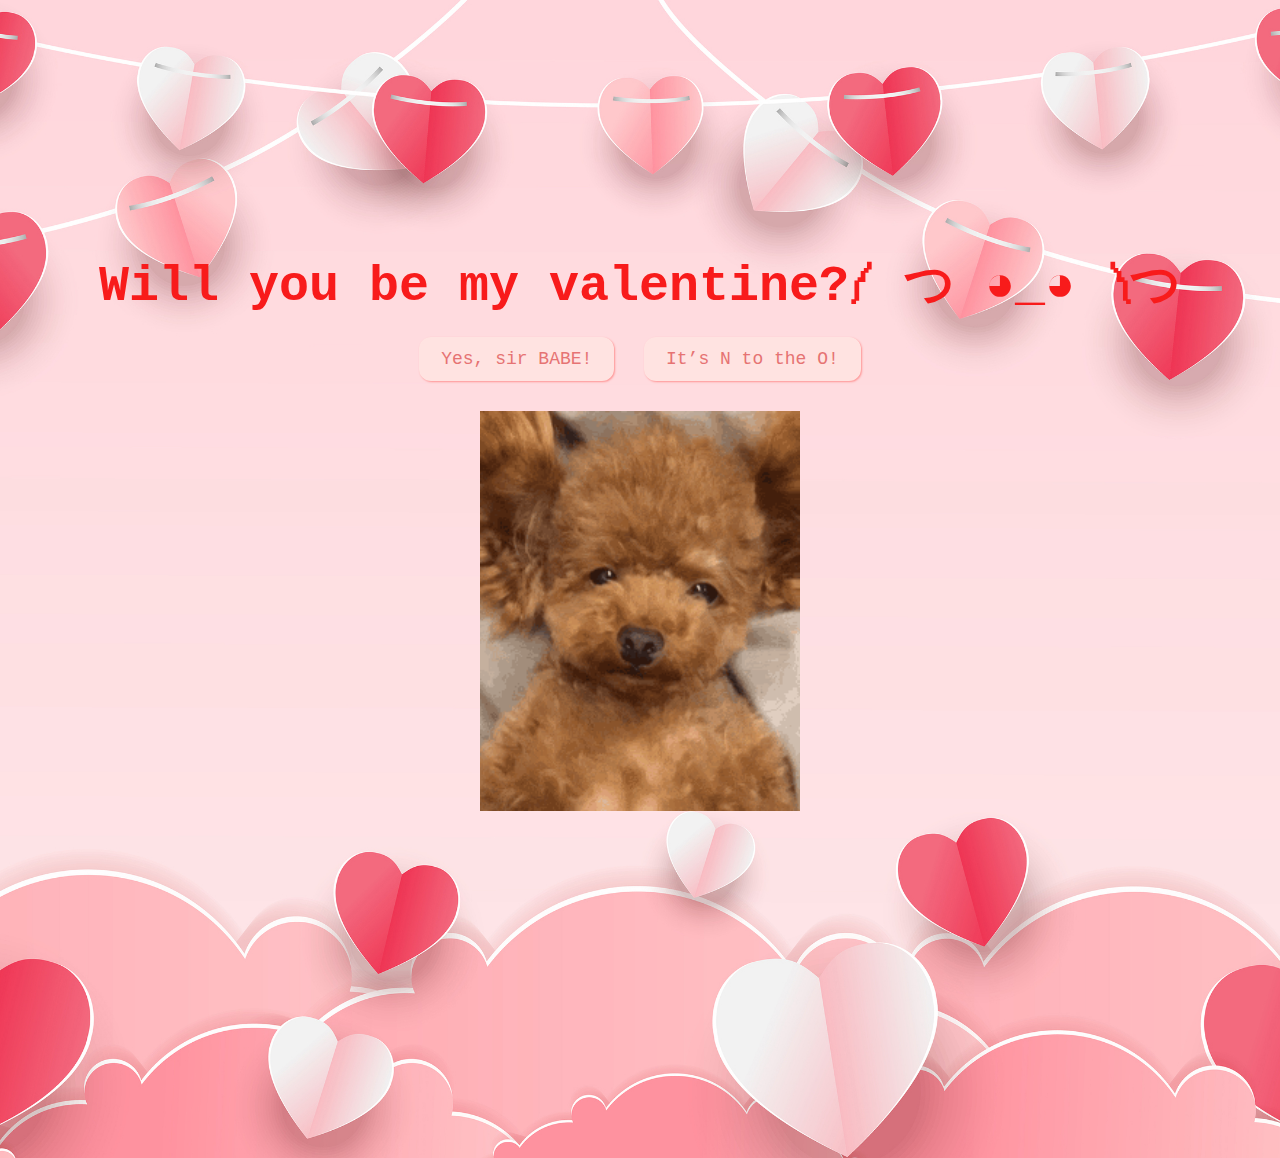
<file: Valentine/index.html>
<!DOCTYPE html>
<html lang="en">
  <head>
    <meta charset="UTF-8" />
    <meta name="viewport" content="width=device-width, initial-scale=1.0" />
    <title>Be My Valentine</title>
    <link rel="stylesheet" href="css/valentine.css"/> 
    <style>
      Body{
        background-image: url('Background/Valentine.jpg');
        height: 100vh;
        background-size: cover;
        background-position: center;
      }
    </style>
  </head>
  <body>
    <div id="valentineQuestion"><b>Will you be my valentine?༼ つ ◕_◕ ༽つ</b></div>
    <button class="answerButton" onclick="location.href='thankyou.html'">
      Yes, sir BABE!
    </button>
    <button class="answerButton" id="noButton">It’s N to the O!</button>
    <br />
    <img src="Cute Gif/dog-cuteness.gif" alt="cat asking question" class="responsive" />
    <script>
      document
        .getElementById("noButton")
        .addEventListener("click", function () {
          var yesButton = document.querySelector(
            'button[onclick*="thankyou.html"]'
          );
          var currentFontSize = parseInt(
            window.getComputedStyle(yesButton).fontSize
          );
          yesButton.style.fontSize = currentFontSize + 10 + "px"; // Increase font size by 5px
        });
    </script>
  </body>
</html>
</file>
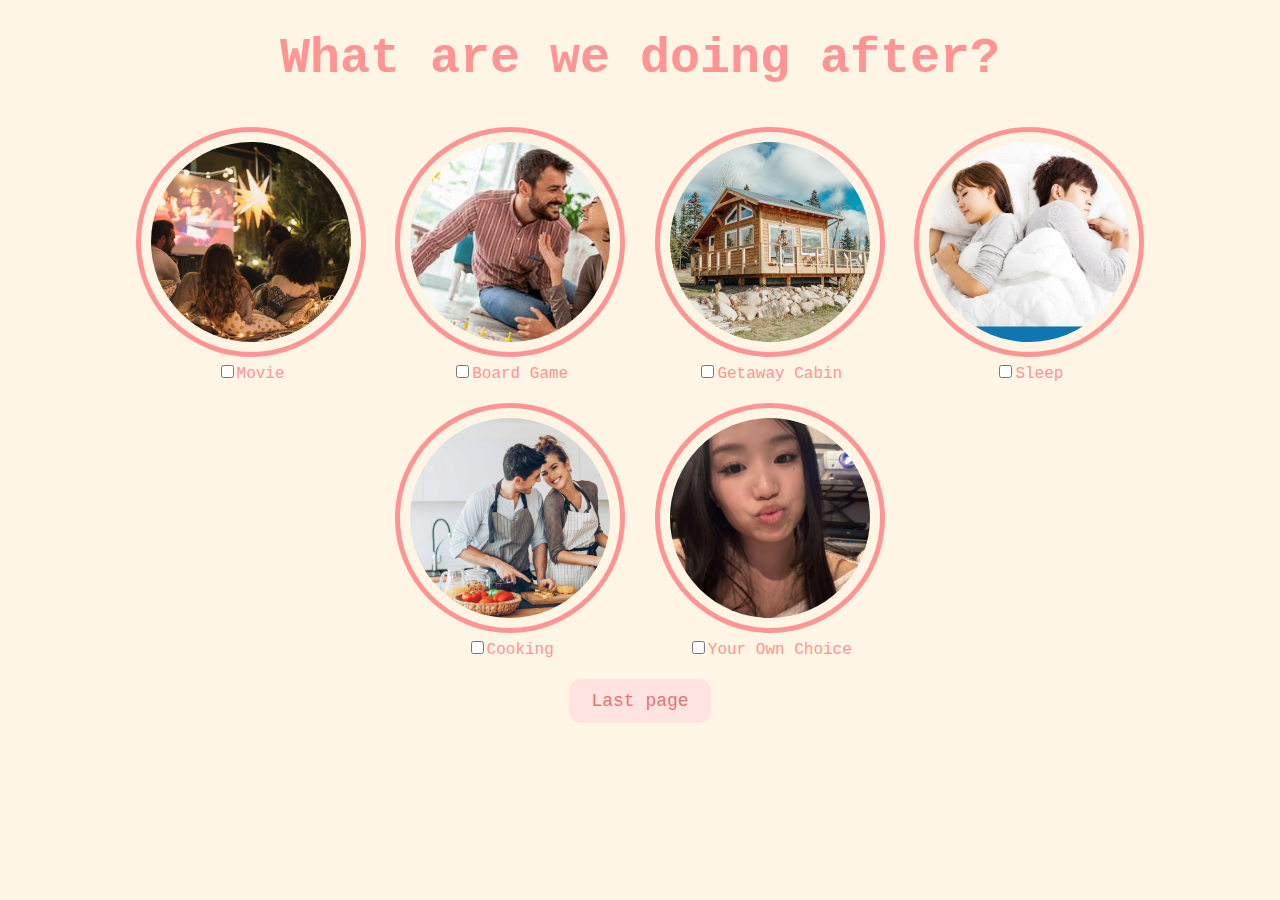
<file: Valentine/activities.html>
<!DOCTYPE html>
<html lang="en">
  <head>
    <meta charset="UTF-8" />
    <meta name="viewport" content="width=device-width, initial-scale=1.0" />
    <title>Activities</title>
    <link rel="stylesheet" href="css/activities.css" />
  </head>
  <body>
    <div id="activityquestion"><b>What are we doing after?</b></div>
    <div class="activities-selection">
      <div class="activity-item">
        <img src="Desktop/Movie.webp" alt="Movie" />
        <label
          ><input
            type="checkbox"
            name="activities"
            value="Movie"
          />Movie</label
        >
      </div>
      <div class="activity-item">
        <img src="Desktop/Board Game.jpg" alt="BoardGame" />
        <label
          ><input
            type="checkbox"
            name="activities"
            value="Board Game"
          />Board Game</label
        >
      </div>
      <div class="activity-item">
        <img src="Desktop/Cabin.jpg" alt="Cabin" />
        <label
          ><input
            type="checkbox"
            name="activities"
            value="Cabin"
          />Getaway Cabin</label
        >
      </div>
      <div class="activity-item">
        <img src="Desktop/Sleep.webp" alt="Sleep" />
        <label
          ><input
            type="checkbox"
            name="activities"
            value="Sleep"
          />Sleep</label
        >
      </div>
      <div class="activity-item">
        <img src="Desktop/Couple Cook.jpg" alt="CoupleCooking" />
        <label
          ><input
            type="checkbox"
            name="activities"
            value="CoupleCooking"
          />Cooking</label
        >
      </div>
      <div class="activity-item">
        <img src="Desktop/Kaojee.jpg" alt="Kaojee" />
        <label
          ><input
            type="checkbox"
            name="activities"
            value="Kaojee"
          />Your Own Choice</label
        >
      </div>
    </div>
    <button class="button" onclick="location.href='lastpage.html'">
      Last page
    </button>
  </body>
</html>
</file>
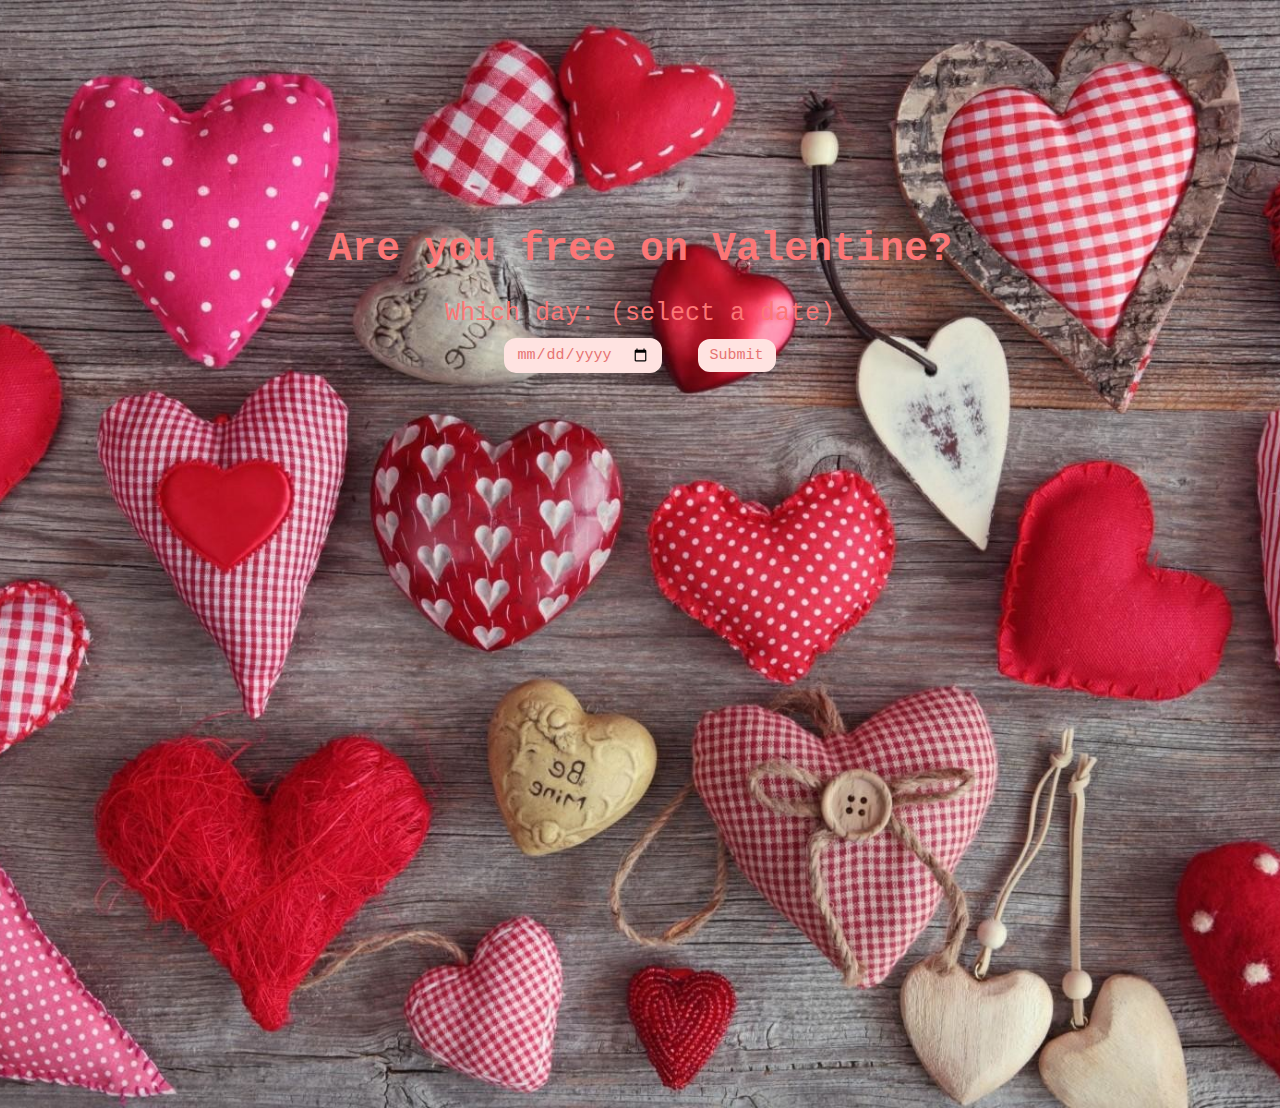
<file: Valentine/date.html>
<!DOCTYPE html>
<html lang="en">
  <head>
    <meta charset="UTF-8" />
    <meta name="viewport" content="width=device-width, initial-scale=1.0" />
    <title>Date</title>
    <link rel="stylesheet" href="css/date.css" />
    <style>
      Body{
        background-image: url('Background/hearts.jpg');
        height: 100vh;
        background-size: cover;
        background-position: center;
      }
    </style>
  </head>
  <body>
    <h1 title="choose a date">Are you free on Valentine?</h1>
    <form class="form-group">
      <label>Which day: (select a date)</label>
      <div>
        <input type="date" />
        <button class="button" type="submit" formaction="food.html">
          Submit
        </button>
      </div>
    </form>
  </body>
</html>
</file>
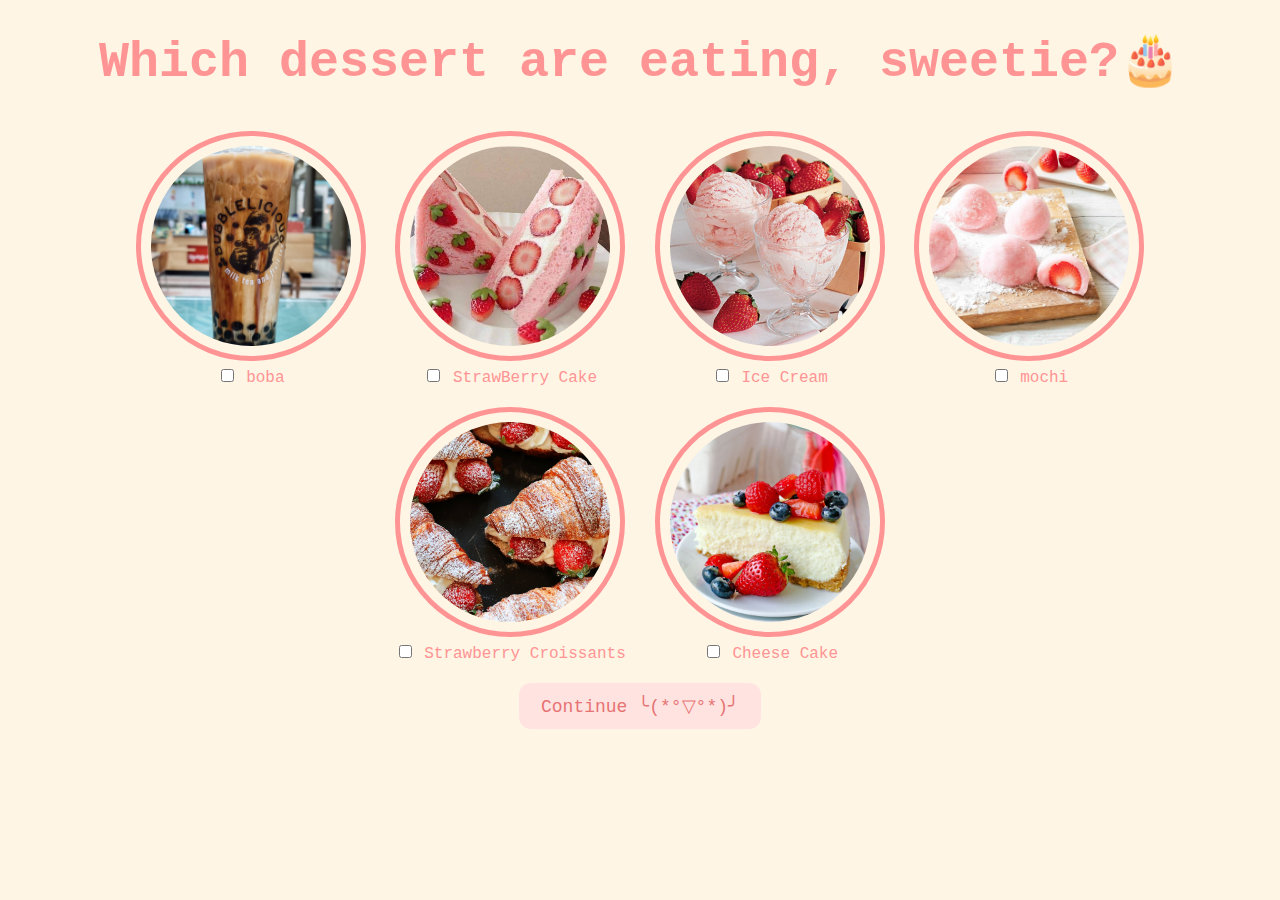
<file: Valentine/dessert.html>
<!DOCTYPE html>
<html lang="en">
  <head>
    <meta charset="UTF-8" />
    <meta name="viewport" content="width=device-width, initial-scale=1.0" />
    <title>Dessert</title>
    <link rel="stylesheet" href="css/dessert.css" />
  </head>
  <body>
    <div id="dessertquestion">Which dessert are eating, sweetie?🎂</div>

    <div class="dessert-selection">
      <div class="dessert-item">
        <img src="Food/Boba.jpg" alt="boba" />
        <label
          ><input type="checkbox" name="dessert" value="boba" /> boba</label
        >
      </div>
      <div class="dessert-item">
        <img src="Food/StrawBerry Cake.jpg" alt="Strawberry" />
        <label
          ><input type="checkbox" name="dessert" value="StrawBerry" /> StrawBerry Cake</label
        >
      </div>
      <div class="dessert-item">
        <img src="Food/Ice Cream.jpg" alt="Ice cream" />
        <label><input type="checkbox" name="dessert" value="Ice Cream" /> Ice Cream</label>
      </div>
      <div class="dessert-item">
        <img src="Food/Mochi.jpg" alt="mochi" />
        <label
          ><input type="checkbox" name="dessert" value="mochi" /> mochi</label
        >
      </div>
      <div class="dessert-item">
        <img src="Food/Strawberries croissants.jpg" alt="StrawBerries" />
        <label
          ><input type="checkbox" name="dessert" value="StrawBerryCroissants" /> Strawberry Croissants</label
        >
      </div>
      <div class="dessert-item">
        <img src="Food/cheesecake-recipe-square.webp" alt="Cheese Cake" />
        <label
          ><input type="checkbox" name="dessert" value=" CheeseCake" />
         Cheese Cake</label
        >
      </div>
    </div>
    <button class="button" onclick="location.href='activities.html'">
      Continue ╰(*°▽°*)╯
    </button>
  </body>
</html>
</file>
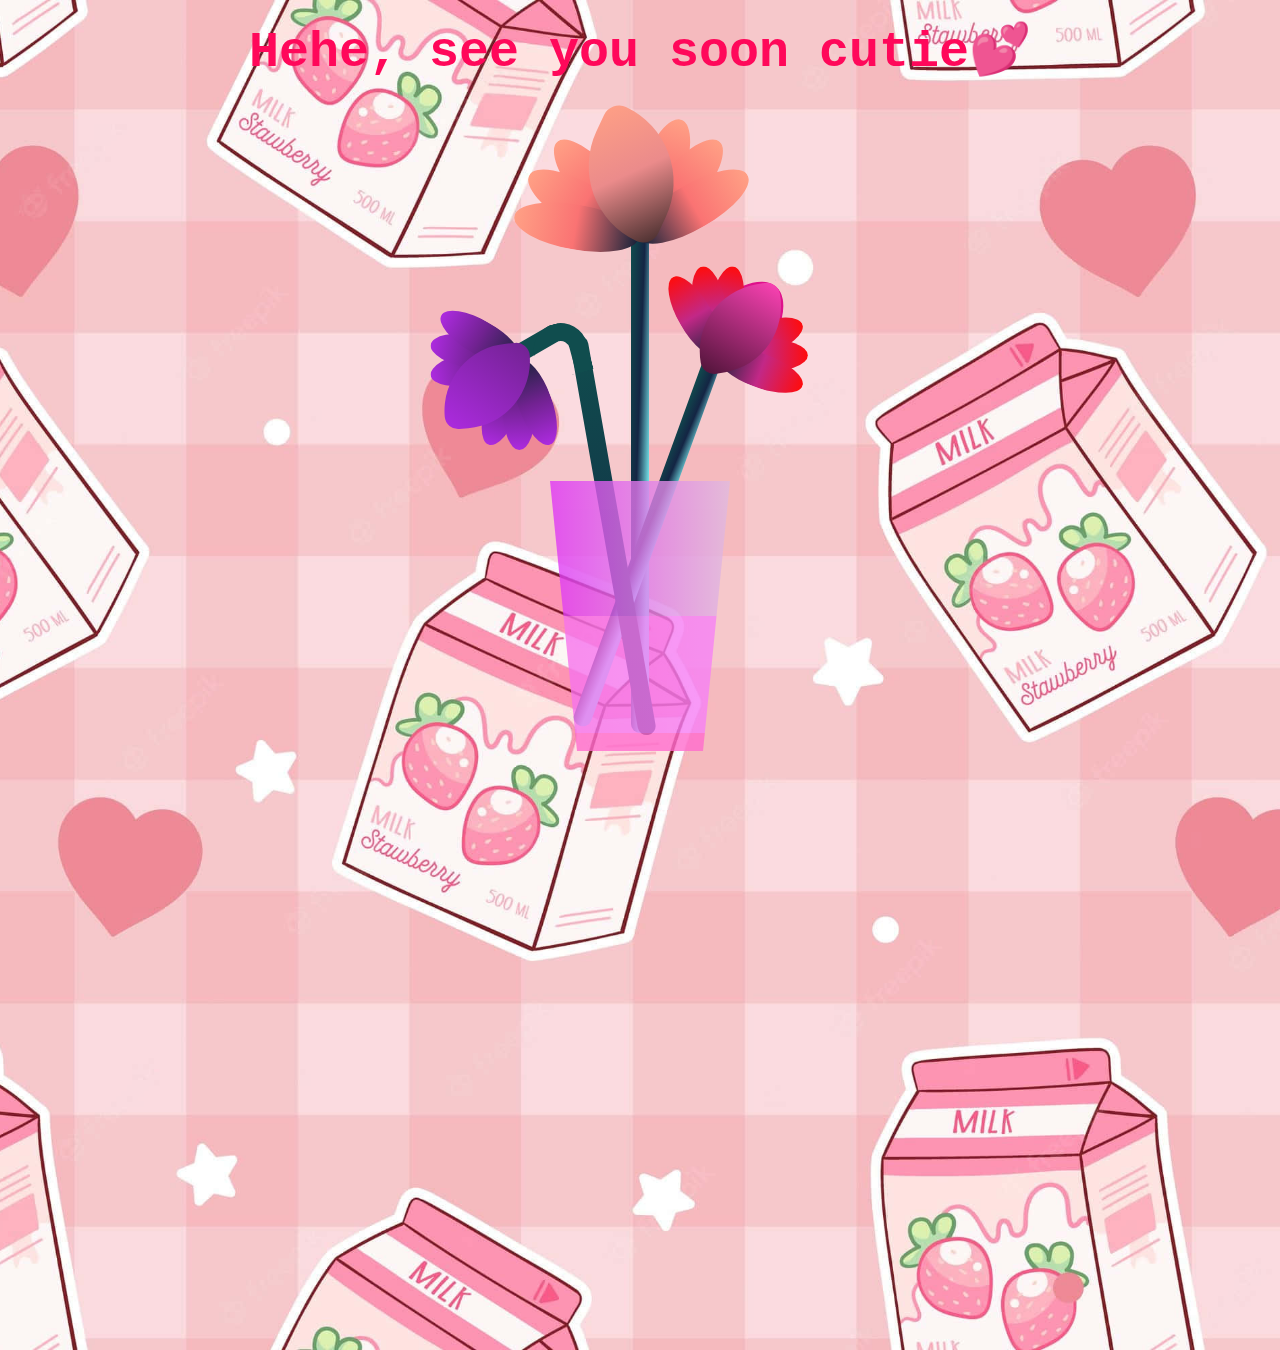
<file: Valentine/lastpage.html>
<!DOCTYPE html>
<html lang="en">
  <head>
    <meta charset="UTF-8" />
    <meta name="viewport" content="width=device-width, initial-scale=1.0" />
    <title>Document</title>
    <link rel="stylesheet" href="css/flower.css" />
    <style>
      Body{
        background-image: url('Background/cute-aesthetic-background-a78p1ilj0mtqrfsg.jpg');
        height: 100vh;
        background-size: cover;
        background-position: center;
      }
    </style>
  </head>
  <body>
    <div id="thankyou"><b>Hehe, see you soon cutie💕</b></div>
    <div class="flower">
      <div class="f-wrapper">
        <div class="flower__line"></div>
        <div class="f">
          <div class="flower__leaf flower__leaf--1"></div>
          <div class="flower__leaf flower__leaf--2"></div>
          <div class="flower__leaf flower__leaf--3"></div>
          <div class="flower__leaf flower__leaf--4"></div>
          <div class="flower__leaf flower__leaf--5"></div>
          <div class="flower__leaf flower__leaf--6"></div>
          <div class="flower__leaf flower__leaf--7"></div>
          <div
            class="flower__leaf flower__leaf--8 flower__fall-down--yellow"
          ></div>
        </div>
      </div>

      <div class="f-wrapper f-wrapper--2">
        <div class="flower__line"></div>
        <div class="f">
          <div class="flower__leaf flower__leaf--1"></div>
          <div class="flower__leaf flower__leaf--2"></div>
          <div class="flower__leaf flower__leaf--3"></div>
          <div class="flower__leaf flower__leaf--4"></div>
          <div class="flower__leaf flower__leaf--5"></div>
          <div class="flower__leaf flower__leaf--6"></div>
          <div class="flower__leaf flower__leaf--7"></div>
          <div
            class="flower__leaf flower__leaf--8 flower__fall-down--pink"
          ></div>
        </div>
      </div>

      <div class="f-wrapper f-wrapper--3">
        <div class="flower__line"></div>
        <div class="f">
          <div class="flower__leaf flower__leaf--1"></div>
          <div class="flower__leaf flower__leaf--2"></div>
          <div class="flower__leaf flower__leaf--3"></div>
          <div class="flower__leaf flower__leaf--4"></div>
          <div class="flower__leaf flower__leaf--5"></div>
          <div class="flower__leaf flower__leaf--6"></div>
          <div class="flower__leaf flower__leaf--7"></div>
          <div
            class="flower__leaf flower__leaf--8 flower__fall-down--purple"
          ></div>
        </div>
      </div>
      <div class="flower__glass"></div>
    </div>
  </body>
</html>
</file>
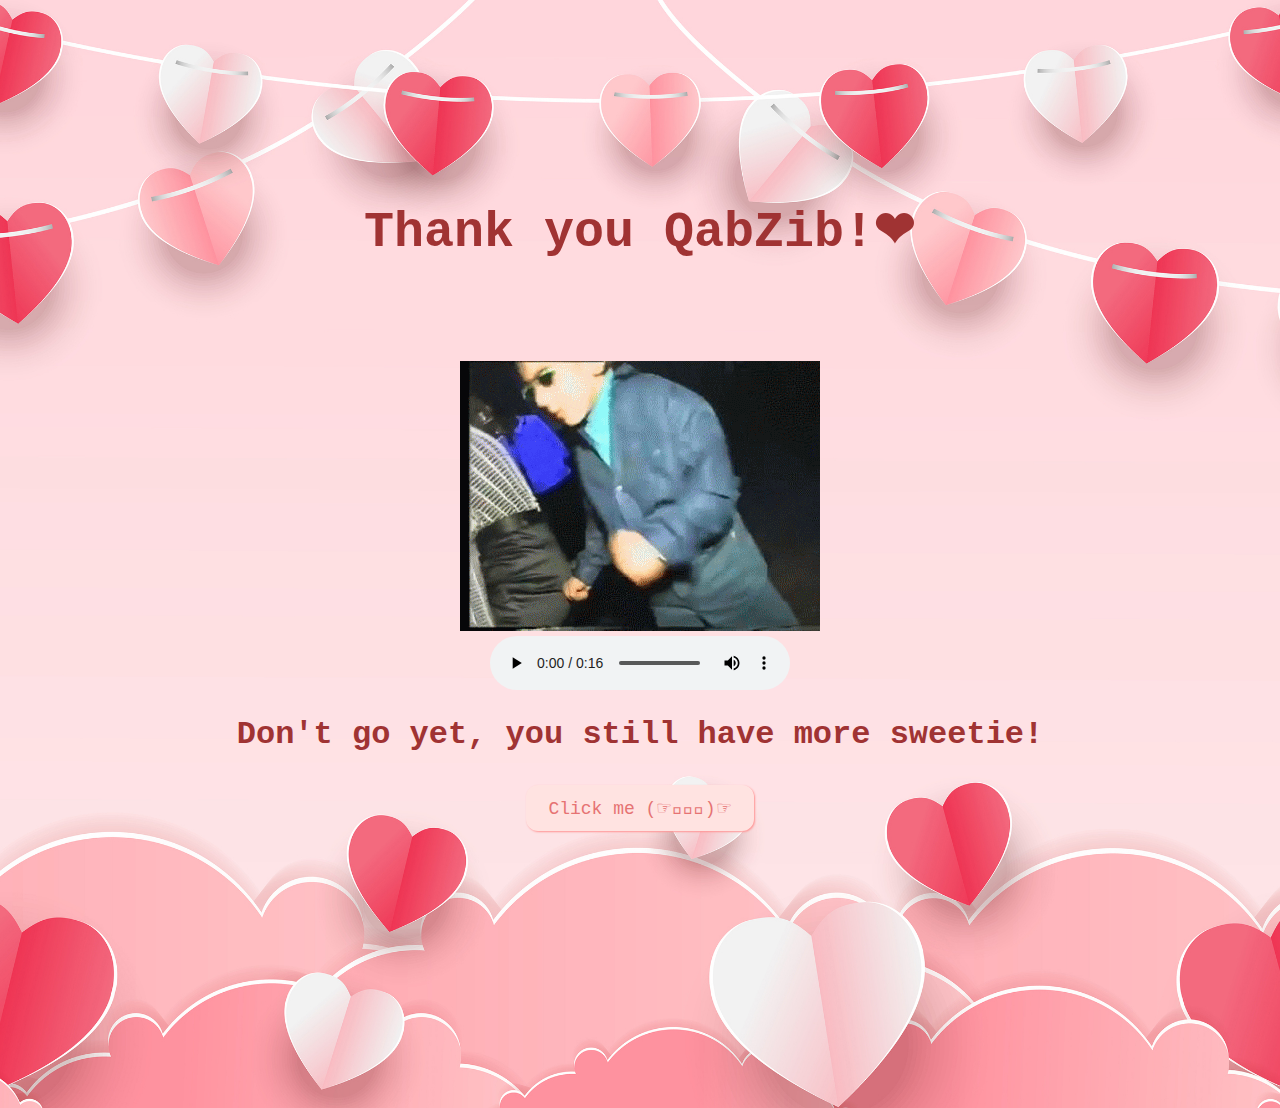
<file: Valentine/thankyou.html>
<!DOCTYPE html>
<html lang="en">
  <head>
    <meta charset="UTF-8" />
    <meta name="viewport" content="width=device-width, initial-scale=1.0" />
    <title>Thank you</title>
    <link rel="stylesheet" href="css/lastpage.css" />
    <style>
      Body{
        background-image: url('Background/Valentine.jpg');
        height: 100vh;
        background-size: cover;
        background-position: center;
      }
    </style>
    <body> 
    <div id="thankyou"><b>Thank you QabZib!❤</b></div> 
    <img id="rizz" src="Desktop/giphy.gif" alt="rizzler god" class="responsive" />
    <br />                                                                                                                                                                       
    <audio controls autoplay loop>
      <source src="Desktop/Congratulation.mp4"/>
      Your browser does not support the audio element.
    </audio>
    <h1>Don't go yet, you still have more sweetie!</h1>
    <button class="button" onclick="location.href='date.html'">
      Click me (☞ﾟヮﾟ)☞
    </button>
  </body>
</html>
</file>
<file: Valentine/css/valentine.css>
body {
    text-align: center;
    margin-top: 250px;
    font-family: "Courier";
    background-color: #fff5e4;
    color: #f81b1b;
  }
  
  img {
    height: 400px;
    width: auto;
    padding: 10px;
  }
  
  #valentineQuestion {
    font-size: 50px;
    margin-bottom: 10px;
  }
  .answerButton {
    padding: 10px 20px;
    font-size: 18px;
    cursor: pointer;
    margin: 10px;
    font-family: "courier";
    margin-bottom: 20px;
    background-color: #ffe3e1;
    color: #e67373;
    border-radius: 12px;
    border: 2px solid #ffe3e1;
    box-shadow: 1px 1px 2px #ff9494;
    transition: 0.3s;
  }
  
  .answerButton:hover {
    background-color: #ff9494;
    color: #ffe3e1;
    border: 2px solid #ff9494;
    box-shadow: 1px 1px 2px #ffe3e1;
  }
</file>
<file: Valentine/css/activities.css>
body {
    text-align: center;
    margin-top: 30px;
    font-family: "Courier";
    background-color: #fff5e4;
    color: #ff9494;
  }
  #activityquestion {
    font-size: 50px;
    margin-bottom: 30px;
  }
  .activity-item {
    display: inline-block;
    margin: 10px;
    vertical-align: top;
    color: #ff9494;
  }
  .activity-item img {
    height: 200px;
    width: 200px;
    border-radius: 50%;
    border: 5px solid #ff9494;
    object-fit: cover;
    padding: 10px;
  }
  .activity-item label {
    display: block;
  }
  .button {
    padding: 10px 20px;
    font-size: 18px;
    cursor: pointer;
    margin: 10px;
    font-family: "courier";
    margin-bottom: 20px;
    background-color: #ffe3e1;
    color: #e67373;
    border-radius: 12px;
    border: 2px solid #ffe3e1;
  }
</file>
<file: Valentine/css/date.css>
body {
    text-align: center;
    margin-top: 200px;
    font-family: "Courier";
    background-color: #fff5e4;
    color: #fc7676;
    display: flex;
    flex-direction: column;
  }
  h1 {
    font-size: 40px;
  }
  
  form .header {
    width: 100%;
    display: flex;
    font-size: 20px;
    margin-bottom: 20px;
    color: #ff9494;
  }
  
  .form-group {
    display: flex;
    flex-direction: column;
    justify-content: center;
    font-size: 25px;
  }
  
  .button {
    padding: 6px 10px;
    font-size: 15px;
    cursor: pointer;
    margin: 10px;
    font-family: "courier";
    margin-bottom: 10px;
    background-color: #ffe3e1;
    color: #e67373;
    border-radius: 12px;
    border: 2px solid #ffe3e1;
    transition: 0.3s;
  }
  
  .button:hover {
    background-color: #ff9494;
    color: #ffe3e1;
    border: 2px solid #ff9494;
  }
  
  input[type="date"] {
    padding: 6px 10px;
    font-size: 15px;
    cursor: pointer;
    margin: 10px;
    font-family: "courier";
    margin-bottom: 10px;
    background-color: #ffe3e1;
    color: #e67373;
    border-radius: 12px;
    border: 2px solid #ffe3e1;
  }
</file>
<file: Valentine/css/dessert.css>
body {
    text-align: center;
    margin-top: 30px;
    font-family: courier;
    background-color: #fff5e4;
    color: #ff9494;
  }
  #dessertquestion {
    font-size: 50px;
    margin-bottom: 30px;
    font-weight: bold;
  }
  .dessert-item {
    display: inline-table;
    margin: 10px;
    vertical-align: top;
    color: #ff9494;
  }
  .dessert-item img {
    height: 200px;
    width: 200px;
    border-radius: 50%;
    border: 5px solid #ff9494;
    object-fit: cover;
    padding: 10px;
  }
  .dessert-item label {
    display: block;
  }
  .button {
    padding: 10px 20px;
    font-size: 18px;
    cursor: pointer;
    margin: 10px;
    font-family: "courier";
    margin-bottom: 20px;
    background-color: #ffe3e1;
    color: #e67373;
    border-radius: 12px;
    border: 2px solid #ffe3e1;
  }
</file>
<file: Valentine/css/flower.css>
*,
*::after,
*::before{
    padding: 0;
    margin: 0;
    box-sizing: border-box;
}

:root{
    --color-bg: linear-gradient(to top,#000000ee,#000005);
    --color-glass:linear-gradient(to left,#e0bbdf,#df37f5);
    --color-water:linear-gradient(to left,#f783f7,#f771eb);
}

body{
    background-color: #b87a10;
    min-height: 150vh;
    display: flex;
    flex-direction: column; /* Change the direction to column */
    align-items: center;
    justify-content: flex-start; /* Align items to the start of the container */
    overflow: hidden;
	color: #ff085a;
	font-family: courier;
}

#thankyou {
    width: 100%; /* Ensure it spans the full width */
    text-align: center; /* Keep the text centered */
    margin-top: 20px; /* Add some space at the top */
    z-index: 1000; /* Ensure it's above other elements if needed */
    position: relative; /* Adjust based on layout needs */
	margin-bottom: 400px;
	font-size: 50px;
}

.flower{
    position: relative;
}

.flower__glass{
    width:20vmin;
    height: 30vmin;
    background-image: var(--color-glass);
    clip-path: polygon(0 0, 100% 0, 85% 100%, 15% 100%);
    opacity: .8;
    position: relative;
}

.flower__glass::after{
    content: '';
    position: absolute;
    bottom: 0;
    left: 0;
    background-color: #ff6cce;
    width: 100%;
    height: 2vmin;
}

.flower__glass::before{
    content: '';
    position: absolute;
    bottom: 0;
    left: 0;
    background-image: var(--color-water);
    width: 100%;
    height: 15vmin;
}

.f-wrapper{
    position: absolute;
    left: 45%;
    bottom: 2vmin;
}

.f-wrapper--2{
    left: 50%;
    bottom: 5%;
    transform-origin: 10% left;
    transform: rotate(20deg);
}

.f-wrapper--3{
    left: 30%;
    bottom: 5%;
    transform-origin: 10% left;
    transform: rotate(-10deg);
}

.f-wrapper--3 .flower__line{
    height: 45vmin;
    position: relative;
}

.f-wrapper--3 .flower__line::after{
    content: '';
    position: absolute;
    left:0;
    top: 0;
    width: 6vmin;
    height: 6vmin;
    transform: translate(-69%,-30%) rotate(-5deg);
    border-radius:10vmin 10vmin 0 0;
    border: 2vmin solid  #104d4e;
    border-bottom: transparent;
    border-left: transparent;
}

.f-wrapper--3 .flower__line::before{
    content: '';
    position: absolute;
    left:-40%;
    top: -1%;
    width: 6vmin;
    height: 2vmin;
    transform-origin: right;
    transform: translate(-100%,-80%) rotate(-20deg);
    background-color: #104d4e;
    border-radius: 2vmin;
}

.f-wrapper--3 .flower__line{
    background-image: linear-gradient(to top,#142544,#104d4e);
}


.f-wrapper--2 .flower__line{
    height: 45vmin;
}

.f-wrapper--2 .f{
    transform: translateX(-50%) rotate(20deg);
}

.f-wrapper--3 .f{
    transform: translate(-350%,-50%) rotate(-120deg);
}

.f-wrapper--2 .flower__leaf:not(:first-child){
    width: 3.8vmin;
    height: 10vmin;
    background-image: linear-gradient(to bottom, #ff0c0c ,#c22887, #1a233a 99%);
}

.f-wrapper--3 .flower__leaf:not(:first-child){
    width: 3.8vmin;
    height: 10vmin;
    background-image: linear-gradient(to bottom, #ad2be0 ,#712291, #1a233a 99%);
}

.f-wrapper--3 .flower__leaf--1{
    width: 8vmin;
    height: 10vmin;
    bottom: 2vmin;
    background-color: #ad2be0;
}

.f-wrapper--2 .flower__leaf--1{
    width: 8vmin;
    height: 10vmin;
    bottom: 2vmin;
    background-color: #de118b;
}

.f-wrapper--2 .f .flower__leaf--8{
    width: 10vmin;
    height: 9vmin;
    bottom: 3vmin;
    left: -30%;
    transform: rotate(-50deg);
    background-image: linear-gradient(to left bottom, #ff43b6 ,#4d1337);;
}

.f-wrapper--3 .f .flower__leaf--8{
    width: 10vmin;
    height: 9vmin;
    left: -10% !important;
    background-image: linear-gradient(to left bottom, #ad2be0 ,#712291);;
}

.flower__line{
    width: 2vmin;
    height: 56vmin;
    background-image: linear-gradient(to left top,#82fdff 20%,#142544,#104d4e);
    border-radius: 4vmin;
}

.f{
    position: absolute;
    top: 1vmin;
    left: 50%;
    transform: translateX(-50%) rotate(-10deg);
    width: 2vmin;
    height: 2vmin;
}


.flower__leaf{
    position: absolute;
    left: 50%;
    bottom: 2vmin;
    transform: translateX(-50%);
    width: 5vmin;
    height: 14vmin;
    background-image: linear-gradient(to bottom, #ffa085 ,#fa7373, #1a233a 99%);

    clip-path: ellipse(50% 50% at 50% 50%);
    transform-origin: center bottom;
    animation: open-flower 2s 1s backwards;
}

.flower__leaf--1{
    width: 10vmin;
    height: 12vmin;
    bottom: 3vmin;
    border-radius: 50% 50% 50% 50% / 80% 80% 20% 20%;
    background-color: #e24f5f;
    background-image: none;
    animation: open-flowe--middle  1.4s 1s backwards;
}

.flower__leaf--2{
    transform: translateX(-50%) rotate(-30deg);
}
.flower__leaf--3{
    transform: translateX(-50%) rotate(-50deg);
}
.flower__leaf--4{
    transform: translateX(-50%) rotate(-70deg);
}

.flower__leaf--5{
    transform: translateX(-50%) rotate(30deg);
}

.flower__leaf--6{
    transform: translateX(-50%) rotate(50deg);
}

.flower__leaf--7{
    transform: translateX(-50%) rotate(70deg);
}

.flower__leaf--8{
    width: 13vmin;
    height: 11vmin;
    bottom: 6vmin;
    left: -30%;
    border-radius: none;
    clip-path: none;
    border-radius: 10vmin 2vmin 10vmin 2vmin;
    transform: rotate(-55deg);
    background-image: linear-gradient(to left bottom, #ffa085 ,#eb8b8b,#492f2f 98%);
}

.flower__fall-down--yellow{
    animation: flower-fall-down-yellow  8s 1.2s linear forwards;
}

.flower__fall-down--pink{
    animation: flower-fall-down-pink  5s 1.2s linear forwards;
}

.flower__fall-down--purple{
    bottom: 4vmin;
    animation:flower-fall-down-purple  6s 1.2s linear forwards, flower-falling 6s 7.2s linear infinite;
}


@keyframes open-flower{
        0%{
            transform:  translateX(-50%) rotate(0);
        }
}

@keyframes open-flowe--middle {
    0%{
        opacity: 0;
        transform: translateX(-50%) scale(0);
    }
}

@keyframes flower-fall-down-pink {

    0%{
        transform: rotate(-55deg);
    }

    50%{
        transform: rotateX(-100deg);
    }

    100%{
        transform:translate(2vmin,28vmin);
    }

}

@keyframes flower-fall-down-yellow {

    0%{
        transform: rotate(-55deg);
    }

    50%{
        bottom: 3vmin;
        transform: rotateX(-100deg);
    }

    100%{
        transform:translate(2vmin,70vmin) rotate(150deg);
    }

}

@keyframes flower-fall-down-purple {

    0%{
        transform: rotate(-50deg);
    }

    25%{
        bottom: 1vmin ;
        transform: rotateX(-100deg);
        perspective: 0px;
    }

    50%{
        perspective: 0px;
        transform:translate(-30vmin,2vmin) rotate(90deg);
    }

    75%{
        perspective: 0px;
        transform:translate(-34vmin,-2vmin);
    }

    100%{
        transform-origin: center;
        transform:translate(-34vmin,-2vmin) rotateY(-80deg) rotateX(35deg);
    }

}

@keyframes flower-falling {
    0%,100%{
        transform-origin: center;
        transform:translate(-34vmin,-2vmin) rotateY(-80deg) rotateX(35deg);
    }

    25%{
        transform-origin: center;
        transform:translate(-34.4vmin,-2vmin) rotateY(-84deg) rotateX(35deg);
    }

    50%{
        transform-origin: center;
        transform:translate(-32vmin,-4.2vmin) rotateY(-80deg) rotateX(35deg);
    }

    75%{
        transform-origin: center;
        transform:translate(-36vmin,1.1vmin) rotateY(-80deg) rotateX(35deg);
    }
}
</file>
<file: Valentine/css/lastpage.css>
body {
    text-align: center;
    margin-top: 200px;
    font-family: "Courier";
    background-color: #fff5e4;
    color: #a03333;
  }
  #thankyou {
    font-size: 50px;
    margin-bottom: 100px;
  }
  .rizz {
    margin-bottom: 20px;
  }
  .button {
    padding: 10px 20px;
    font-size: 18px;
    cursor: pointer;
    margin: 10px;
    font-family: "courier";
    margin-bottom: 20px;
    background-color: #ffe3e1;
    color: #e67373;
    border-radius: 12px;
    border: 2px solid #ffe3e1;
    box-shadow: 1px 1px 2px #ff9494;
    transition: 0.3s;
  }
  
  .button:hover {
    background-color: #ff9494;
    color: #ffe3e1;
    border: 2px solid #ff9494;
    box-shadow: 1px 1px 2px #ffe3e1;
  }
</file>
